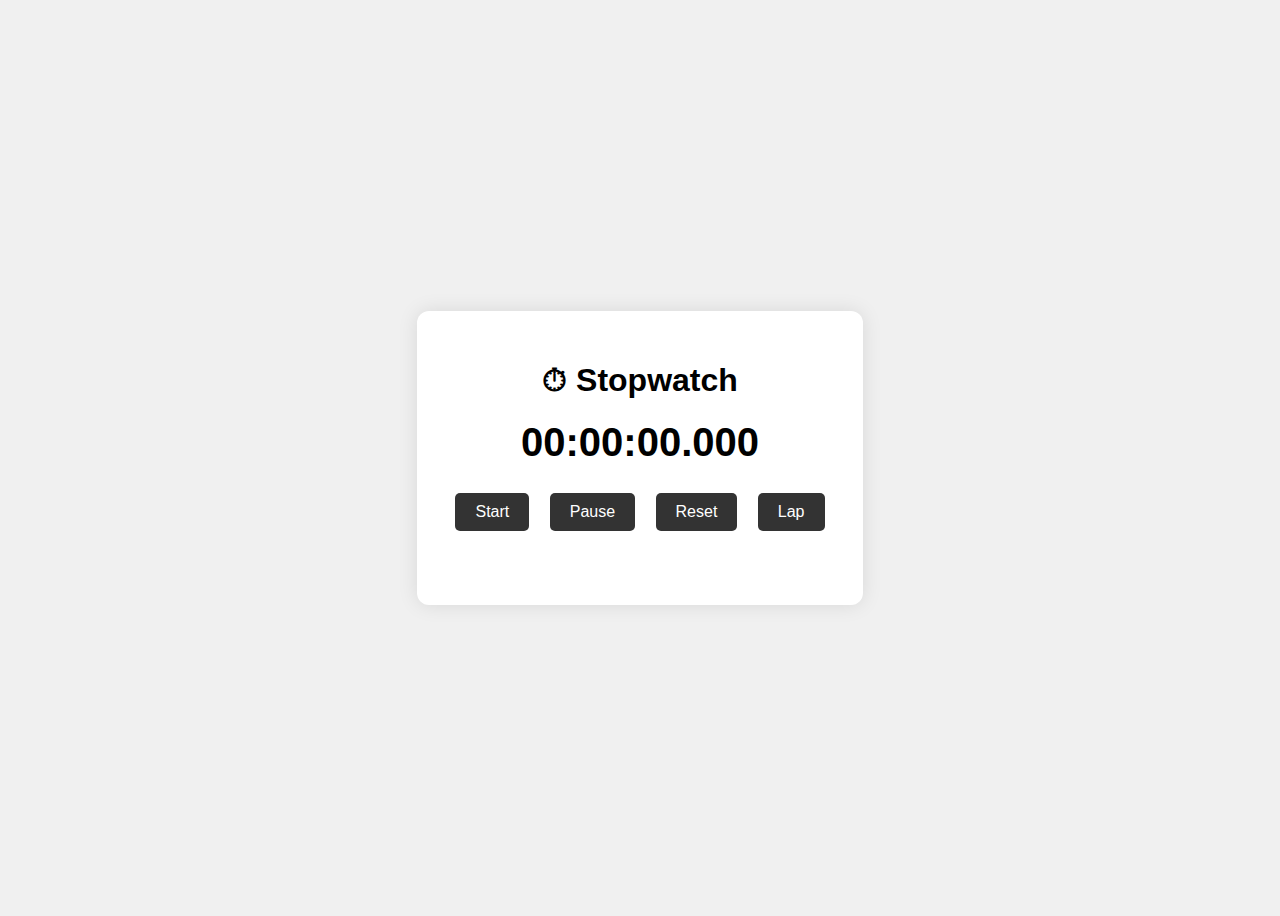
<file: index.html>
<!DOCTYPE html>
<html lang="en">
<head>
  <meta charset="UTF-8" />
  <meta name="viewport" content="width=device-width, initial-scale=1.0"/>
  <title>Stopwatch</title>
  <link rel="stylesheet" href="style.css" />
</head>
<body>
  <div class="container">
    <h1>⏱ Stopwatch</h1>
    <div id="display">00:00:00.000</div>
    <div class="buttons">
      <button onclick="start()">Start</button>
      <button onclick="pause()">Pause</button>
      <button onclick="reset()">Reset</button>
      <button onclick="lap()">Lap</button>
    </div>
    <ul id="laps"></ul>
  </div>

  <script src="script.js"></script>
</body>
</html>
</file>
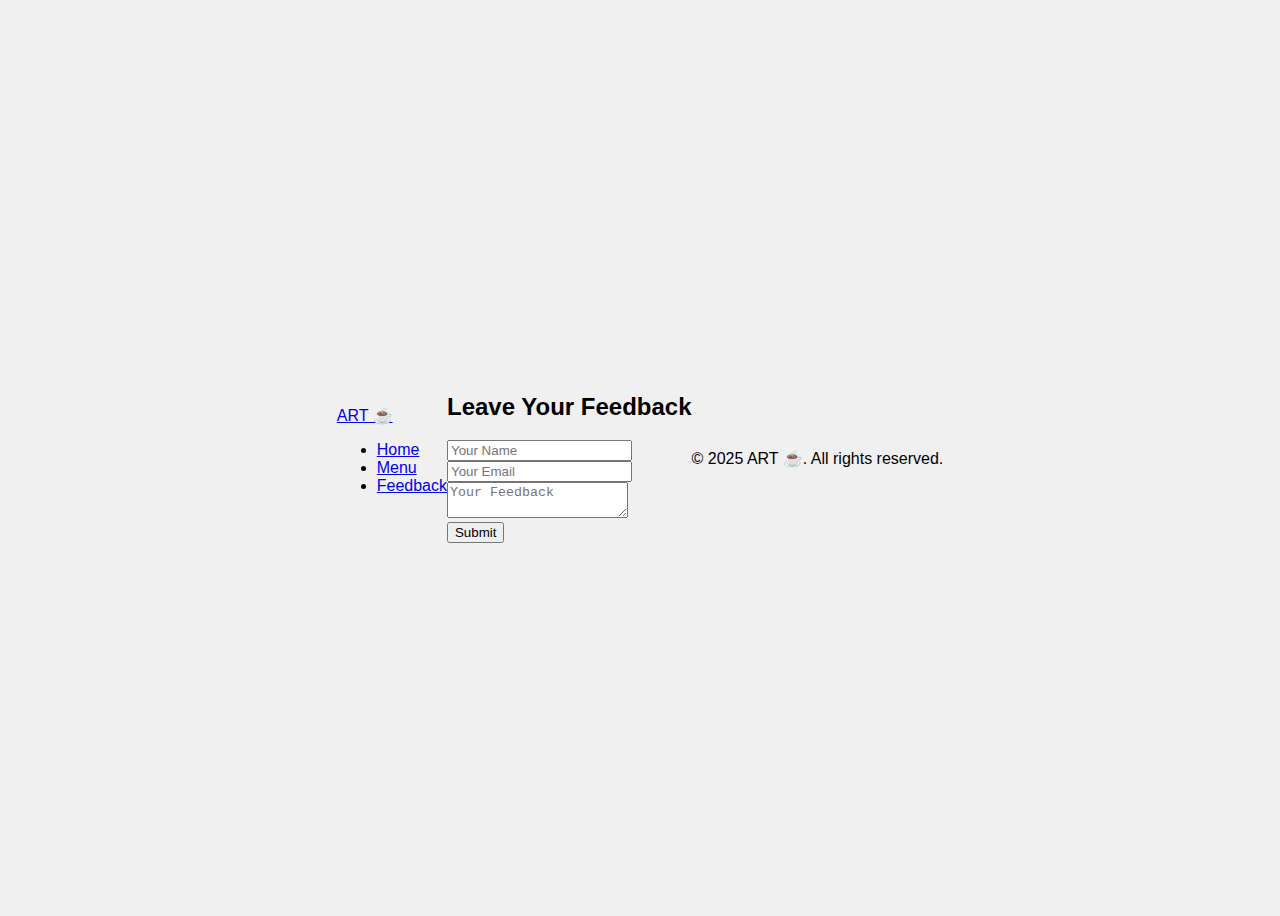
<file: feedback.html>
<!DOCTYPE html>
<html lang="en">
<head>
  <meta charset="UTF-8">
  <meta name="viewport" content="width=device-width, initial-scale=1.0">
  <title>ART ☕ - Feedback</title>
  <link rel="stylesheet" href="style.css">
</head>
<body>
  <header>
    <nav class="navbar">
      <a href="index.html" class="logo">ART ☕</a>
      <ul class="nav-links">
        <li><a href="index.html">Home</a></li>
        <li><a href="menu.html">Menu</a></li>
        <li><a href="feedback.html" class="active">Feedback</a></li>
      </ul>
    </nav>
  </header>

  <section class="feedback">
    <h2>Leave Your Feedback</h2>
    <form>
      <input type="text" placeholder="Your Name" required><br>
      <input type="email" placeholder="Your Email" required><br>
      <textarea placeholder="Your Feedback" required></textarea><br>
      <button type="submit">Submit</button>
    </form>
  </section>

  <footer>
    <p>&copy; 2025 ART ☕. All rights reserved.</p>
  </footer>
</body>
</html>

</html>
</file>
<file: style.css>
body {
  font-family: 'Segoe UI', sans-serif;
  background: #f0f0f0;
  display: flex;
  height: 100vh;
  justify-content: center;
  align-items: center;
}

.container {
  background: white;
  padding: 30px;
  border-radius: 12px;
  box-shadow: 0 0 20px rgba(0,0,0,0.1);
  text-align: center;
}

#display {
  font-size: 2.5rem;
  margin-bottom: 20px;
  font-weight: bold;
}

.buttons button {
  margin: 8px;
  padding: 10px 20px;
  font-size: 1rem;
  border: none;
  background: #333;
  color: white;
  border-radius: 5px;
  cursor: pointer;
}

.buttons button:hover {
  background: #555;
}

#laps {
  margin-top: 20px;
  list-style: none;
  padding: 0;
  max-height: 150px;
  overflow-y: auto;
}

#laps li {
  padding: 6px;
  border-bottom: 1px solid #ccc;
}
</file>
